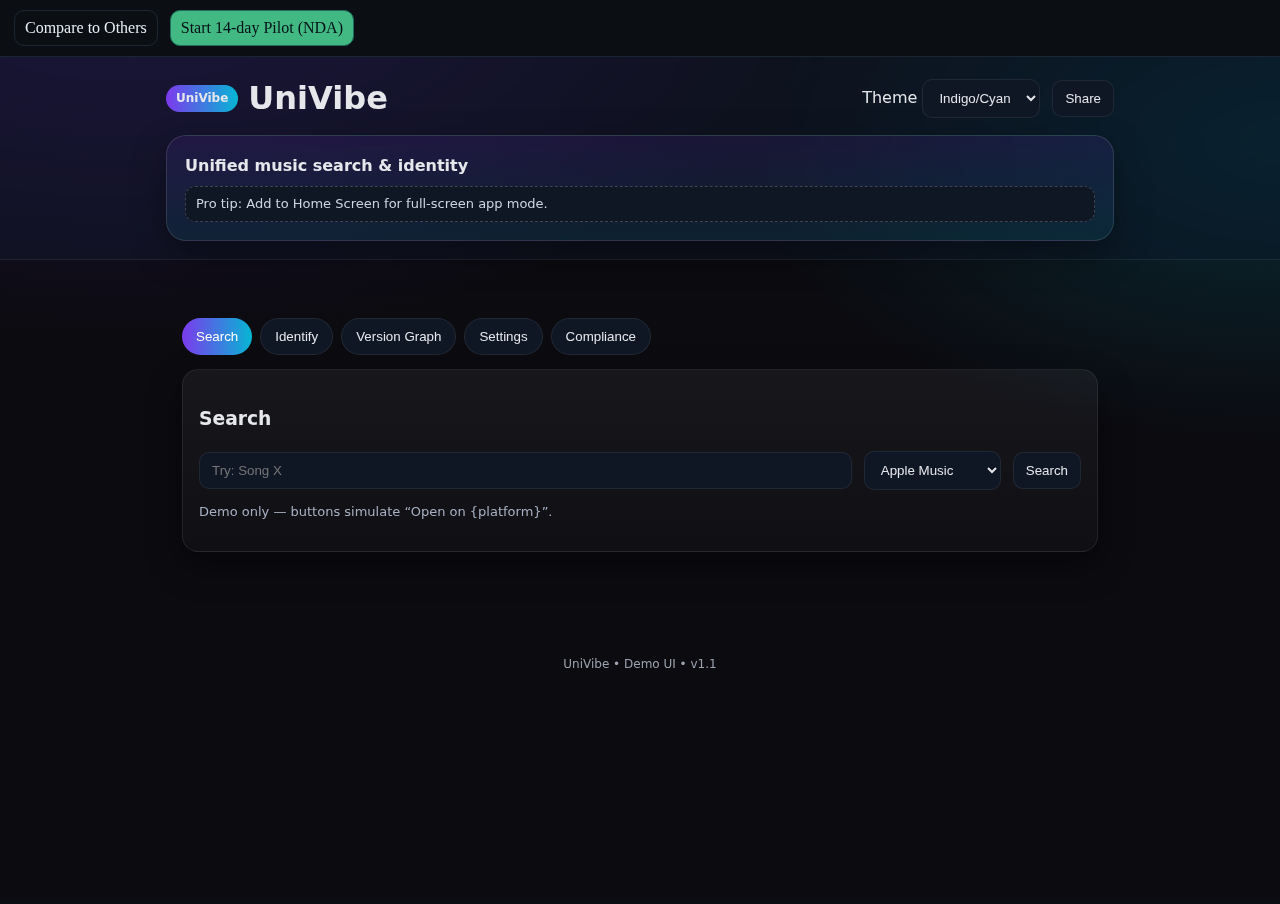
<file: index.html>
<!doctype html>
<html lang="en">
<meta charset="utf-8">
<meta name="viewport" content="width=device-width, initial-scale=1">
<title>SykMyx</title>
<style>
  :root { --bg:#0b0f13; --fg:#e7edf3; --muted:#9fb3c8; --border:#1a2633; --accent:#42b883; }
  * { box-sizing: border-box; }
  html, body { height: 100%; }
  body { margin:0; background:var(--bg); color:var(--fg); display:flex; flex-direction:column; }
  nav { border-bottom:1px solid var(--border); padding:10px 14px; display:flex; gap:12px; align-items:center; }
  nav a { color:var(--fg); text-decoration:none; padding:8px 10px; border:1px solid var(--border); border-radius:10px; }
  nav a.primary { background:var(--accent); color:#061016; border-color:#1e6e5e; }
  .wrap { flex:1; }
  iframe { width:100%; height:100%; border:0; background:#000; }
</style>
<nav>
  <a href="/comparison.html">Compare to Others</a>
  <a class="primary" href="/nda.html">Start 14-day Pilot (NDA)</a>
</nav>
<div class="wrap">
  <iframe src="/home.html" title="SykMyx"></iframe>
</div>
</html>
</file>
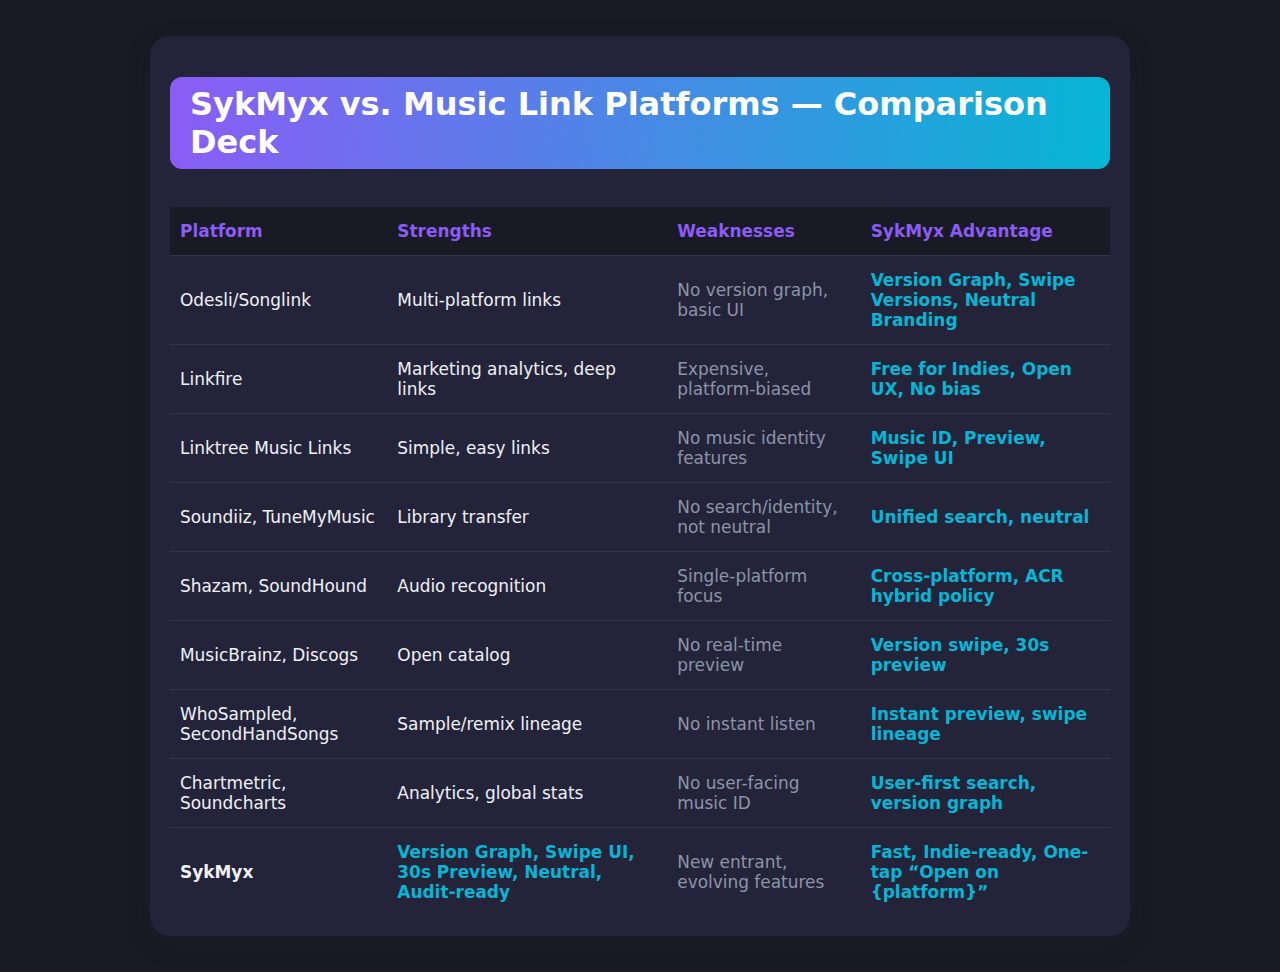
<file: comparison.html>
<!doctype html>
<html lang="en">
<head>
  <meta charset="utf-8" />
  <title>SykMyx Comparison Deck</title>
  <meta name="viewport" content="width=device-width, initial-scale=1" />
  <style>
    body {
      background: #191a23;
      color: #f0f1f7;
      font-family: 'Inter', 'Segoe UI', system-ui, Arial, sans-serif;
      margin: 0; padding: 0;
      min-height: 100vh;
    }
    .container {
      max-width: 940px;
      margin: 36px auto;
      padding: 20px;
      background: #23243a;
      border-radius: 20px;
      box-shadow: 0 8px 28px rgba(30,40,60,0.16);
    }
    h1 {
      font-size: 2rem; margin-bottom: 12px;
      background: linear-gradient(95deg, #8b5cf6, #06b6d4);
      color: #fff;
      padding: 8px 20px;
      border-radius: 12px;
      display: inline-block;
    }
    table {
      width: 100%;
      border-collapse: collapse;
      margin-top: 26px;
      background: #23243a;
    }
    th, td {
      padding: 14px 10px;
      border-bottom: 1px solid #32344d;
      text-align: left;
      font-size: 1.06rem;
    }
    th {
      background: #191a23;
      color: #8b5cf6;
    }
    tr:last-child td { border-bottom: none; }
    tr:hover td { background: #252746; }
    .strength { color: #06b6d4; font-weight: bold; }
    .weak { color: #8d94a7; }
    @media (max-width: 640px) {
      .container { padding: 10px; }
      h1 { font-size: 1.3rem; padding: 6px 12px; }
      th, td { font-size: .93rem; padding: 7px 6px; }
    }
  </style>
</head>
<body>
  <div class="container">
    <h1>SykMyx vs. Music Link Platforms — Comparison Deck</h1>
    <table>
      <tr>
        <th>Platform</th>
        <th>Strengths</th>
        <th>Weaknesses</th>
        <th>SykMyx Advantage</th>
      </tr>
      <tr>
        <td>Odesli/Songlink</td>
        <td>Multi-platform links</td>
        <td class="weak">No version graph, basic UI</td>
        <td class="strength">Version Graph, Swipe Versions, Neutral Branding</td>
      </tr>
      <tr>
        <td>Linkfire</td>
        <td>Marketing analytics, deep links</td>
        <td class="weak">Expensive, platform-biased</td>
        <td class="strength">Free for Indies, Open UX, No bias</td>
      </tr>
      <tr>
        <td>Linktree Music Links</td>
        <td>Simple, easy links</td>
        <td class="weak">No music identity features</td>
        <td class="strength">Music ID, Preview, Swipe UI</td>
      </tr>
      <tr>
        <td>Soundiiz, TuneMyMusic</td>
        <td>Library transfer</td>
        <td class="weak">No search/identity, not neutral</td>
        <td class="strength">Unified search, neutral</td>
      </tr>
      <tr>
        <td>Shazam, SoundHound</td>
        <td>Audio recognition</td>
        <td class="weak">Single-platform focus</td>
        <td class="strength">Cross-platform, ACR hybrid policy</td>
      </tr>
      <tr>
        <td>MusicBrainz, Discogs</td>
        <td>Open catalog</td>
        <td class="weak">No real-time preview</td>
        <td class="strength">Version swipe, 30s preview</td>
      </tr>
      <tr>
        <td>WhoSampled, SecondHandSongs</td>
        <td>Sample/remix lineage</td>
        <td class="weak">No instant listen</td>
        <td class="strength">Instant preview, swipe lineage</td>
      </tr>
      <tr>
        <td>Chartmetric, Soundcharts</td>
        <td>Analytics, global stats</td>
        <td class="weak">No user-facing music ID</td>
        <td class="strength">User-first search, version graph</td>
      </tr>
      <tr>
        <td><strong>SykMyx</strong></td>
        <td class="strength">Version Graph, Swipe UI, 30s Preview, Neutral, Audit-ready</td>
        <td class="weak">New entrant, evolving features</td>
        <td class="strength">Fast, Indie-ready, One-tap “Open on {platform}”</td>
      </tr>
    </table>
  </div>
</body>
</html>
</file>
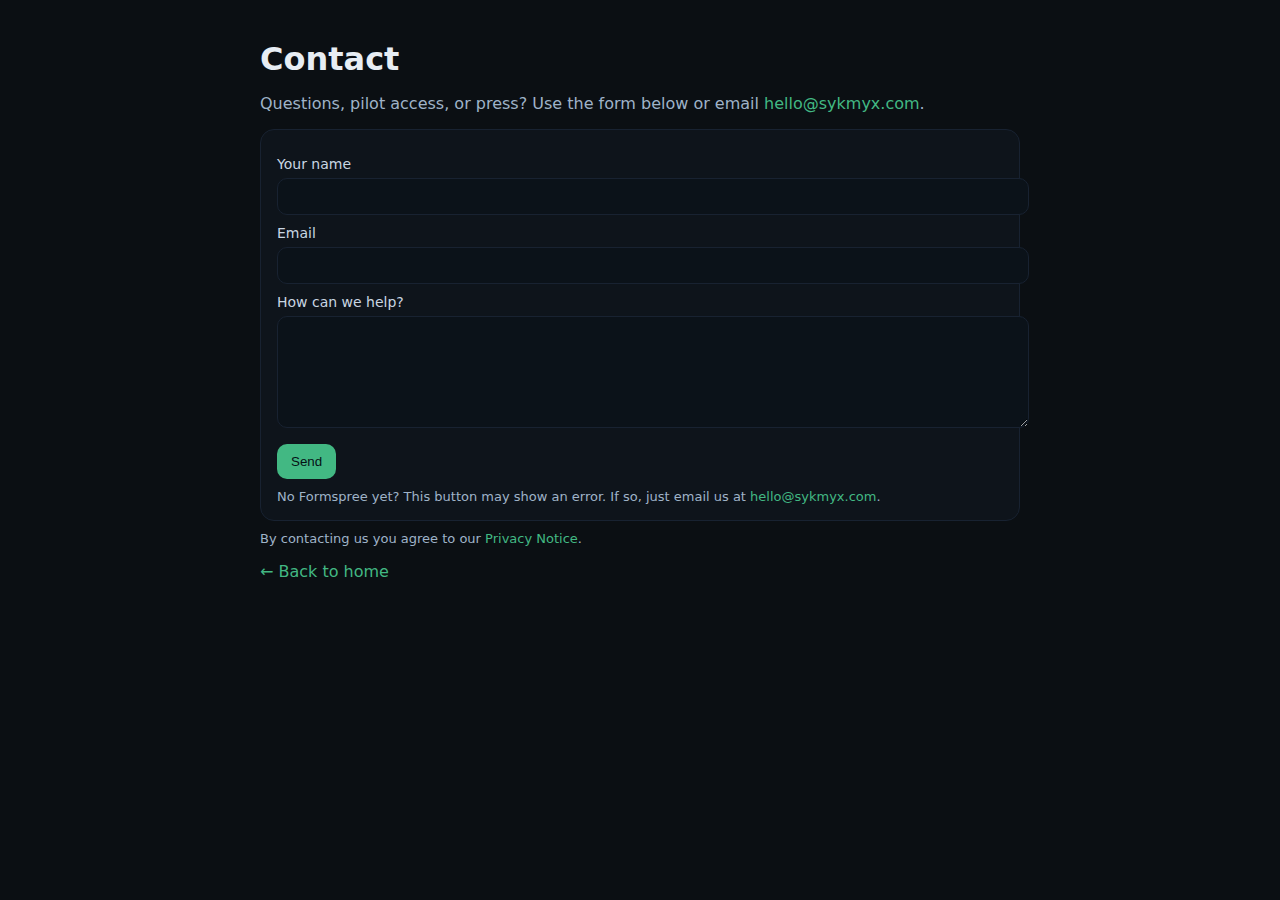
<file: contact.html>
<!doctype html>
<html lang="en">
<meta charset="utf-8"><meta name="viewport" content="width=device-width, initial-scale=1">
<title>Contact — SykMyx</title>
<style>
  :root{--bg:#0b0f13;--fg:#e7edf3;--muted:#9fb3c8;--accent:#42b883;--border:#182231}
  body{margin:0;background:var(--bg);color:var(--fg);font-family:system-ui,-apple-system,Segoe UI,Roboto,Arial,sans-serif}
  .wrap{max-width:760px;margin:40px auto;padding:0 16px}
  h1{margin:0 0 12px} p{color:var(--muted)}
  form{margin-top:16px;background:#0e141b;border:1px solid var(--border);border-radius:14px;padding:16px}
  label{display:block;font-size:14px;margin:10px 0 6px;color:#c9d6e2}
  input,textarea{width:100%;padding:10px 12px;border-radius:10px;border:1px solid var(--border);background:#0b1219;color:var(--fg)}
  button{margin-top:12px;background:var(--accent);border:0;color:#061016;padding:10px 14px;border-radius:10px;cursor:pointer}
  .note{font-size:13px;color:var(--muted);margin-top:10px}
  a{color:var(--accent);text-decoration:none}
</style>
<div class="wrap">
  <h1>Contact</h1>
  <p>Questions, pilot access, or press? Use the form below or email <a href="mailto:hello@sykmyx.com">hello@sykmyx.com</a>.</p>
  <form action="https://formspree.io/f/yourid" method="POST">
    <label>Your name</label>
    <input name="name" required>
    <label>Email</label>
    <input type="email" name="email" required>
    <label>How can we help?</label>
    <textarea name="message" rows="6" required></textarea>
    <input type="hidden" name="_subject" value="SykMyx Contact">
    <input type="hidden" name="_redirect" value="/thanks.html">
    <button type="submit">Send</button>
    <div class="note">No Formspree yet? This button may show an error. If so, just email us at <a href="mailto:hello@sykmyx.com">hello@sykmyx.com</a>.</div>
  </form>
  <p class="note">By contacting us you agree to our <a href="/privacy.html">Privacy Notice</a>.</p>
  <p><a href="/">← Back to home</a></p>
</div>
</html>
</file>
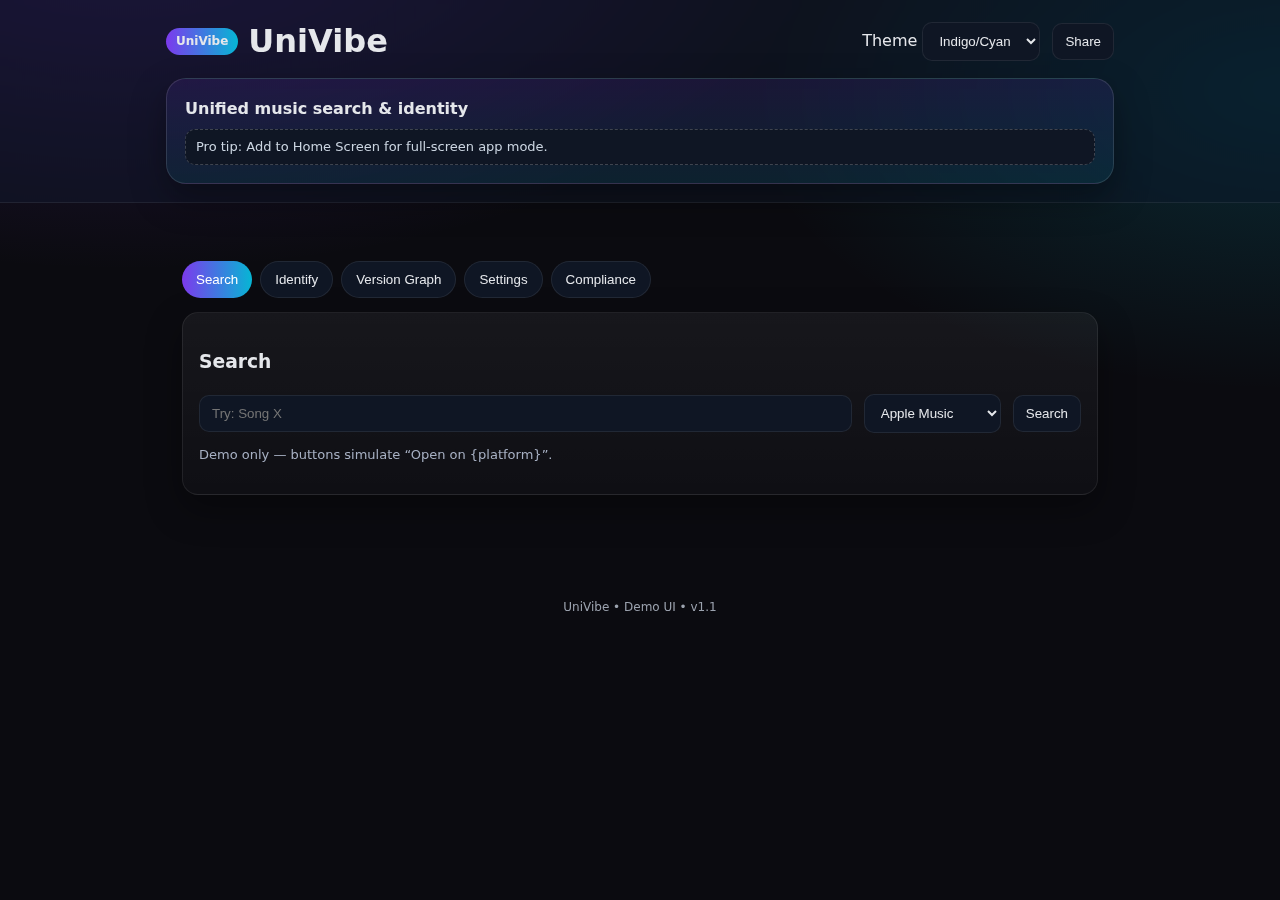
<file: home.html>
<!doctype html>
<html lang="en">
<head>
  <meta charset="utf-8" />
  <meta name="viewport" content="width=device-width, initial-scale=1" />
  <title>UniVibe</title>

  <!-- PWA polish -->
  <meta name="apple-mobile-web-app-capable" content="yes">
  <meta name="apple-mobile-web-app-title" content="UniVibe">
  <meta name="apple-mobile-web-app-status-bar-style" content="black-translucent">
  <link rel="apple-touch-icon" href="/apple-touch-icon.png">
  <meta name="theme-color" content="#0b0b10">
  <link rel="manifest" href="/manifest.webmanifest">

  <style>
    :root{--bg:#0b0b10;--card:#111827;--text:#e5e7eb;--muted:#9ca3af;--brand:#7c3aed;--brand2:#06b6d4;--r:16px;--shadow:0 14px 35px rgba(0,0,0,.35)}
    *{box-sizing:border-box} html,body{height:100%}
    body{margin:0;background:radial-gradient(1200px 600px at 10% -10%, rgba(124,58,237,.25), transparent 60%),
      radial-gradient(900px 500px at 100% 10%, rgba(6,182,212,.18), transparent 60%), var(--bg);
      color:var(--text);font:16px/1.45 -apple-system,BlinkMacSystemFont,Inter,"Segoe UI",system-ui,Roboto,Helvetica,Arial}
    header{position:sticky;top:0;z-index:10;backdrop-filter:saturate(140%) blur(6px);background:rgba(17,24,39,.55);border-bottom:1px solid rgba(255,255,255,.07)}
    .container{max-width:980px;margin:0 auto;padding:18px 16px} .row{display:flex;gap:12px;align-items:center;flex-wrap:wrap}
    h1{margin:0;font-weight:800} .badge{padding:5px 10px;border-radius:999px;background:linear-gradient(90deg,var(--brand),var(--brand2));font-weight:600;font-size:12px}
    select,button,input{border-radius:10px;border:1px solid rgba(255,255,255,.08);background:#0f1624;color:var(--text);padding:10px 12px}
    main{max-width:980px;margin:22px auto 36px;padding:0 16px}
    .hero{background:linear-gradient(180deg,rgba(124,58,237,.12),rgba(6,182,212,.10));border:1px solid rgba(255,255,255,.12);border-radius:20px;padding:18px;box-shadow:var(--shadow);margin-top:14px}
    .hero p{margin:8px 0 0;color:#cbd5e1}
    nav.tabs{display:flex;gap:8px;margin:18px 0 14px;flex-wrap:wrap}
    nav.tabs button{background:#0f1624;border:1px solid rgba(255,255,255,.08);padding:10px 14px;border-radius:999px;cursor:pointer}
    nav.tabs button.active{background:linear-gradient(90deg,var(--brand),var(--brand2));color:#fff;border:none}
    .card{background:linear-gradient(180deg,rgba(255,255,255,.05),rgba(255,255,255,.02));border:1px solid rgba(255,255,255,.08);
      border-radius:var(--r);box-shadow:var(--shadow);padding:16px;margin-bottom:14px}
    .grid{display:grid;grid-template-columns:repeat(auto-fit,minmax(260px,1fr));gap:12px}
    .notice{font-size:13px;color:#a7b0c3} .lock{border-left:3px solid var(--brand2);padding-left:10px;color:#bcd}
    .toast{position:fixed;bottom:18px;left:50%;transform:translateX(-50%);background:#0f1624;border:1px solid rgba(255,255,255,.14);
      padding:10px 14px;border-radius:12px;box-shadow:var(--shadow);display:none}
    .pulse{width:120px;height:120px;border-radius:999px;background:radial-gradient(circle,var(--brand) 0%,var(--brand2) 60%,transparent 61%);
      margin:auto;box-shadow:0 0 0 0 rgba(124,58,237,.45);animation:pulse 1.8s infinite}
    @keyframes pulse{0%{box-shadow:0 0 0 0 rgba(124,58,237,.45)}70%{box-shadow:0 0 0 22px rgba(124,58,237,0)}100%{box-shadow:0 0 0 0 rgba(124,58,237,0)}}
    table{width:100%;border-collapse:collapse;font-size:14px;border:1px solid rgba(255,255,255,.08);border-radius:16px;overflow:hidden}
    th,td{padding:10px;border-bottom:1px solid rgba(255,255,255,.06)} th{text-align:left;color:#cbd5e1;background:rgba(255,255,255,.03)}
    footer{color:#9ca3af;font-size:12px;padding:36px 16px;text-align:center}
    .tip{font-size:13px;background:#0f1624;border:1px dashed rgba(255,255,255,.2);padding:8px 10px;border-radius:10px}
  </style>
</head>
<body>
<header>
  <div class="container">
    <div class="row" style="gap:10px; justify-content:space-between">
      <div class="row" style="gap:10px"><span class="badge">UniVibe</span><h1>UniVibe</h1></div>
      <div class="row">
        <label>Theme
          <select id="themeSelect" onchange="applyTheme(this.value,true)">
            <option value="default">Indigo/Cyan</option>
            <option value="apple">Apple-like</option>
            <option value="neon">Neon</option>
            <option value="forest">Forest</option>
          </select>
        </label>
        <button id="shareBtn" title="Copy a link to this search">Share</button>
      </div>
    </div>
    <div class="hero">
      <strong>Unified music search & identity</strong>
      <p class="tip">Pro tip: Add to Home Screen for full‑screen app mode.</p>
    </div>
  </div>
</header>

<main>
  <div class="container">
    <nav class="tabs">
      <button class="active" data-tab="search">Search</button>
      <button data-tab="identify">Identify</button>
      <button data-tab="versions">Version Graph</button>
      <button data-tab="settings">Settings</button>
      <button data-tab="compliance">Compliance</button>
    </nav>

    <section id="search" class="tab">
      <div class="card">
        <h3>Search</h3>
        <div class="row">
          <input id="q" placeholder="Try: Song X" style="flex:1" />
          <select id="platform">
            <option>Apple Music</option><option>Spotify</option><option>YouTube Music</option><option>Amazon Music</option><option>Tidal</option>
          
  <option>SoundCloud</option>
</select>
          <button onclick="doSearch()">Search</button>
        </div>
        <p class="notice">Demo only — buttons simulate “Open on {platform}”.</p>
      </div>
      <div id="results" class="grid"></div>
    </section>

    <section id="identify" class="tab" style="display:none">
      <div class="card">
        <h3>Identify</h3>
        <div class="notice">ACR exposure is <b>ON only</b> for <b>Apple/Shazam</b> and <b>Standalone</b>. Others: disabled.</div>
        <div style="text-align:center;padding:18px 0">
          <div id="pulse" class="pulse" style="display:none"></div>
          <div id="match" style="margin-top:12px"></div>
          <div class="row" style="justify-content:center;gap:8px;margin-top:10px">
            <select id="identifyMode"><option>AppleShazam</option><option>Standalone</option><option disabled>Other (locked)</option></select>
            <button onclick="runIdentify()">Identify (demo)</button>
          </div>
        </div>
        <div class="lock">Clarity Lock: We route; platforms host playback.</div>
      </div>
    </section>

    <section id="versions" class="tab" style="display:none">
      <div class="card">
        <h3>Version Graph</h3>
  <div id="uv-version-graph" class="notice">This area will populate from search results.</div>
</div>
    </section>

    <section id="settings" class="tab" style="display:none">
      <div class="card">
        <h3>Settings → Config (LOCKED)</h3>
        <ul class="notice">
          <li>Identify exposure: <b>Apple/Shazam & Standalone only</b></li>
          <li>Legacy Resolver reroutes: Spinlet, Rdio, Beats Music</li>
          <li>Analytics: view events only (no PII)</li>
        </ul>
      </div>
    </section>

    <section id="compliance" class="tab" style="display:none">
      <div class="card">
        <h3>Compliance & Notes</h3>
        <ul class="notice">
          <li>We never bypass platform playback or download media.</li>
          <li>“Open on {platform}” is a simulated handoff.</li>
        </ul>
      </div>
    </section>
  </div>
</main>

<footer>UniVibe • Demo UI • v1.1</footer>

<div id="toast" class="toast">Link copied</div>

<script>
  // tabs
  document.querySelectorAll('nav.tabs button').forEach(b=>b.onclick=()=>{
    document.querySelectorAll('nav.tabs button').forEach(x=>x.classList.remove('active'));
    b.classList.add('active');
    const id=b.dataset.tab;
    document.querySelectorAll('.tab').forEach(s=>s.style.display=(s.id===id?'block':'none'));
  });

  // themes + persistence
  const THEMES={
    default:{bg:'#0b0b10',card:'#111827',text:'#e5e7eb',muted:'#9ca3af',brand:'#7c3aed',brand2:'#06b6d4'},
    apple:{bg:'#ffffff',card:'#f5f5f7',text:'#111827',muted:'#6b7280',brand:'#0a84ff',brand2:'#34c759'},
    neon:{bg:'#0a0612',card:'#140a23',text:'#f5f3ff',muted:'#c4b5fd',brand:'#ff2d55',brand2:'#0ea5e9'},
    forest:{bg:'#0b1210',card:'#0e1714',text:'#e6fffa',muted:'#94a3b8',brand:'#22c55e',brand2:'#14b8a6'}
  };
  function applyTheme(n, persist=false){
    const t=THEMES[n]||THEMES.default, r=document.documentElement.style;
    r.setProperty('--bg',t.bg);r.setProperty('--card',t.card);r.setProperty('--text',t.text);
    r.setProperty('--muted',t.muted);r.setProperty('--brand',t.brand);r.setProperty('--brand2',t.brand2);
    if(persist){ try{ localStorage.setItem('uv_theme', n); }catch(e){} }
  }
  (function initTheme(){
    const saved = (localStorage && localStorage.getItem('uv_theme')) || 'default';
    document.getElementById('themeSelect').value = saved;
    applyTheme(saved,false);
  })();

  // SHARE — copies a deep link with query in hash
  const toast = document.getElementById('toast');
  document.getElementById('shareBtn').onclick = async () => {
    const q = (document.getElementById('q').value||'').trim();
    const url = location.origin + location.pathname + (q?('#q='+encodeURIComponent(q)):'');    
    try{
      await navigator.clipboard.writeText(url);
      toast.textContent='Link copied'; toast.style.display='block'; setTimeout(()=>toast.style.display='none',1100);
    }catch{
      // fallback
      prompt('Copy link:', url);
    }
  };
  // On load, if hash has #q=, prefill and auto-search
  (function readHash(){
    const m = location.hash.match(/^#q=(.*)$/);
    if(m){ const q = decodeURIComponent(m[1]); const el=document.getElementById('q'); el.value=q; doSearch(); }
  })();

  // SEARCH via Apple JSONP (no CORS issues), plus deep links
  function doSearch(){
    const q=(document.getElementById('q').value||'Song X').trim();
    const wrap=document.getElementById('results');
    wrap.innerHTML='<div class="notice">Searching Apple…</div>';

    const cb='uv_cb_'+Date.now();
    const url='https://itunes.apple.com/search?media=music&entity=song&limit=12&term='+encodeURIComponent(q)+'&callback='+cb;

    window[cb]=function(data){
      wrap.innerHTML='';
      (data.results||[]).forEach(item=>{
        const title = `${item.trackName} — ${item.artistName}`;
        const art   = (item.artworkUrl100||'').replace('100x100','200x200');
        const prev  = item.previewUrl||'';

        const openApple  = item.trackViewUrl || '';
        const openArtist = item.artistViewUrl || '';
        const openSpotify= 'https://open.spotify.com/search/'+encodeURIComponent(title);
        const openYTM    = 'https://music.youtube.com/search?q='+encodeURIComponent(title);

        const card=document.createElement('div');
        card.className='card';
        card.innerHTML = `
          <div class="row" style="gap:12px; align-items:flex-start">
            ${art ? `<img src="${art}" width="64" height="64" style="border-radius:12px">` : ''}
            <div style="flex:1">
              <h3>${title}</h3>
              <div class="notice">${item.collectionName||''}</div>
              <div class="row" style="gap:8px; margin-top:8px; flex-wrap:wrap">
                ${openApple ? `<button onclick="window.open('${openApple}','_blank')">Apple Track</button>`:''}
                ${openArtist ? `<button onclick="window.open('${openArtist}','_blank')">Apple Artist</button>`:''}
                <button onclick="window.open('${openSpotify}','_blank')">Open on Spotify</button>
                <button onclick="window.open('${openYTM}','_blank')">YouTube Music</button>
                ${prev ? `<a href="${prev}" target="_blank" rel="noopener" style="display:inline-block;padding:10px 12px;border-radius:10px;border:1px solid rgba(255,255,255,.08);background:#0f1624;color:inherit;text-decoration:none">Preview 30s</a>`:''}
              </div>
            </div>
          </div>`;
        wrap.appendChild(card);
      });
      if(!wrap.children.length){ wrap.innerHTML='<div class="notice">No results — try another term.</div>'; }
      cleanup();
    };

    const s=document.createElement('script');
    s.id=cb; s.src=url;
    s.onerror=function(){ wrap.innerHTML='<div class="notice">Search failed. Try again.</div>'; cleanup(); };
    document.body.appendChild(s);

    function cleanup(){ try{ delete window[cb]; }catch{} const el=document.getElementById(cb); if(el) el.remove(); }
  }

  // identify demo
  function runIdentify(){
    const m=document.getElementById('identifyMode').value;
    if(m!=='AppleShazam' && m!=='Standalone'){ alert('Identify is locked OFF for this surface.'); return; }
    const pulse=document.getElementById('pulse'), match=document.getElementById('match');
    match.textContent=''; pulse.style.display='block';
    setTimeout(()=>{ pulse.style.display='none'; match.innerHTML="<div class='badge'>Match</div><div style='margin-top:6px'>Song X — Artist Y</div><div class='notice'>Confidence 93%</div>"; },1600);
  }

  // Register service worker (optional)
  if('serviceWorker' in navigator){
    navigator.serviceWorker.register('/service-worker.js').catch(()=>{});
  }
</script>

<script>
// === RECOVER PATCH — keep Preview visible, keep it on top, strict platform filtering, and live Version Graph ===
(function(){
  const results = document.getElementById('results');
  const select  = document.getElementById('platform');
  function isPreviewNode(el){
    if (!el) return false;
    const tag = (el.tagName||'').toLowerCase();
    if (tag === 'audio') return true;
    const txt = (el.textContent||'').toLowerCase();
    if (txt.includes('preview')) return true;
    const cls = (el.className||'').toString().toLowerCase();
    if (cls.includes('preview') || cls.includes('uv-preview')) return true;
    return false;
  }
  function firstActionRow(card){
    const right = Array.from(card.querySelectorAll('div')).find(d => (d.getAttribute('style')||'').includes('flex:1'));
    if (!right) return null;
    return Array.from(right.querySelectorAll('.row')).find(r => r.querySelector('a,button'));
  }
  function ensurePreviewButton(card){
    const row = firstActionRow(card); if (!row) return;
    // find audio/src
    let audio = row.querySelector('audio');
    let src = audio ? audio.getAttribute('src') : '';
    if (!src){
      const a = Array.from(row.querySelectorAll('a,button')).find(el => (el.textContent||'').toLowerCase().includes('preview'));
      if (a && a.href) src = a.href;
      if (a && !audio && src){ try{ a.remove(); }catch(e){} }
    }
    if (!src) return;
    if (!audio){
      audio = document.createElement('audio');
      audio.src = src; audio.preload='none'; audio.style.display='none'; audio.className='uv-preview-audio';
      row.appendChild(audio);
    } else {
      audio.classList.add('uv-preview-audio'); audio.controls=false; audio.style.display='none';
    }
    let btn = row.querySelector('.uv-preview-btn');
    if (!btn){
      btn = document.createElement('button');
      btn.className='uv-preview-btn'; btn.textContent='▶ Preview 30s';
      btn.style.padding='10px 12px'; btn.style.borderRadius='10px';
      btn.style.border='1px solid rgba(255,255,255,.16)'; btn.style.background='#0f1624'; btn.style.color='inherit';
      row.insertBefore(btn, row.firstChild);
      btn.addEventListener('click', function(){
        document.querySelectorAll('#results .uv-preview-audio').forEach(a=>{ if(a!==audio && !a.paused){ a.pause(); a.currentTime=0; }});
        document.querySelectorAll('#results .uv-preview-btn').forEach(b=>{ if(b!==btn) b.textContent='▶ Preview 30s'; });
        if (audio.paused){ audio.play().then(()=>btn.textContent='⏸ Stop').catch(()=>{}); }
        else { audio.pause(); audio.currentTime=0; btn.textContent='▶ Preview 30s'; }
      });
      audio.addEventListener('ended', ()=>{ btn.textContent='▶ Preview 30s'; });
    }
    // ensure preview button is the first element in the action row
    if (row.firstElementChild !== btn){ row.insertBefore(btn, row.firstChild); }
  }
  function upgradeCards(){
    if (!results) return;
    results.querySelectorAll('.card').forEach(card=> ensurePreviewButton(card));
  }

  // Strict filter but NEVER hides preview
  function classify(node){
    if (node.dataset && node.dataset.uvPlatform) return node.dataset.uvPlatform;
    let plat = 'Unknown';
    try{
      if (node.tagName === 'A' && node.href){
        const h = new URL(node.href).hostname;
        if (h.includes('music.apple.com') || h.includes('itunes.apple.com')) plat='Apple Music';
        else if (h.includes('open.spotify.com')) plat='Spotify';
        else if (h.includes('music.youtube.com') || h.includes('youtube.com')) plat='YouTube Music';
        else if (h.includes('music.amazon.')) plat='Amazon Music';
        else if (h.includes('listen.tidal.com')) plat='Tidal';
      } else {
        const t=(node.textContent||'').toLowerCase();
        if (t.includes('apple')) plat='Apple Music';
        else if (t.includes('spotify')) plat='Spotify';
        else if (t.includes('youtube')) plat='YouTube Music';
        else if (t.includes('amazon')) plat='Amazon Music';
        else if (t.includes('tidal')) plat='Tidal';
      }
    }catch(e){}
    if (node.dataset) node.dataset.uvPlatform = plat;
    return plat;
  }
  function applyFilter(){
    if (!results || !select) return;
    const chosen = (select.value||'Apple Music').trim();
    results.querySelectorAll('.card .row a, .card .row button').forEach(node=>{
      if (isPreviewNode(node)) { node.style.display=''; return; } // keep preview visible
      const plat = classify(node);
      if (plat === 'Unknown') { node.style.display='none'; return; }
      node.style.display = (plat === chosen) ? '' : 'none';
    });
  }

  // Build a simple Version Graph from visible results (DOM only)
  function vgBuild(){
    const sec = document.getElementById('versions'); if (!sec) return;
    const holder = sec.querySelector('#uv-version-graph'); if (!holder) return;
    const cards = document.querySelectorAll('#results .card'); if (!cards.length){ holder.innerHTML='<div class="notice">Search to populate the Version Graph.</div>'; return; }
    function parseTA(text){ const t=(text||'').trim(); let p=t.split('—'); if(p.length<2) p=t.split(' - '); return {title:(p[0]||'').trim(), artist:(p[1]||'').trim()}; }
    function coreTitle(s){ let t=(s||'').toLowerCase(); t=t.replace(/\([^)]*\)/g,'').replace(/\[[^\]]*\]/g,'').replace(/[-–—]+/g,' ').replace(/\s+/g,' ').trim(); return t; }
    function roleFrom(s){ const t=(s||'').toLowerCase(); if(/radio\s*edit/.test(t))return'Radio Edit'; if(/(remix|mix\b)/.test(t))return'Remix'; if(/\blive\b/.test(t))return'Live'; if(/(acoustic|cover)/.test(t))return'Cover'; return'Canonical'; }
    const first = cards[0].querySelector('h3'); if (!first){ holder.innerHTML='<div class="notice">Search to populate the Version Graph.</div>'; return; }
    const base=parseTA(first.textContent||''); const baseArtist=(base.artist||'').toLowerCase(); const baseCore=coreTitle(base.title);
    const rows=[]; cards.forEach(c=>{ const h3=c.querySelector('h3'); if(!h3)return; const ta=parseTA(h3.textContent||''); const album=(c.querySelector('.notice')||{}).textContent||''; rows.push({role:roleFrom(ta.title), title:ta.title, artist:ta.artist, notes:album}); });
    const relevant=rows.filter(r=> (r.artist||'').toLowerCase()===baseArtist || (coreTitle(r.title).includes(baseCore)||baseCore.includes(coreTitle(r.title))) );
    const seen=new Set(); const dedup=relevant.filter(r=>{ const k=(r.title||'').toLowerCase(); if(seen.has(k)) return false; seen.add(k); return true; });
    const order={Canonical:0,'Radio Edit':1,Remix:2,Live:3,Cover:4}; dedup.sort((a,b)=>(order[a.role]??9)-(order[b.role]??9));
    const table=document.createElement('table'); table.innerHTML='<thead><tr><th style="text-align:left;padding:10px;">Role</th><th style="text-align:left;padding:10px;">Title</th><th style="text-align:left;padding:10px;">Artist</th><th style="text-align:left;padding:10px;">Notes</th></tr></thead>';
    const tb=document.createElement('tbody'); (dedup.length?dedup:rows).forEach(r=>{ const tr=document.createElement('tr'); tr.innerHTML='<td style="padding:10px;">'+r.role+'</td><td style="padding:10px;">'+r.title+'</td><td style="padding:10px;">'+(r.artist||'')+'</td><td style="padding:10px;">'+(r.notes||'')+'</td>'; tb.appendChild(tr); });
    table.appendChild(tb); holder.innerHTML=''; holder.appendChild(table);
  }

  // Observe and keep things stable
  function runAll(){ upgradeCards(); applyFilter(); vgBuild(); }
  if (results){
    const mo = new MutationObserver(runAll);
    mo.observe(results, { childList:true, subtree:true });
  }
  if (select){ select.addEventListener('change', runAll); }
  // Initial pass
  runAll();
})();
</script>


<script>
// Re-add SoundCloud buttons safely without touching your render
(function(){
  const results = document.getElementById('results');
  if (!results) return;
  function ensureSC(){
    results.querySelectorAll('.card').forEach(card => {
      const row = card.querySelector('.row'); if (!row) return;
      if (row.querySelector('[data-uv-sc]')) return;
      const h3 = card.querySelector('h3'); const title = h3 ? (h3.textContent||'').trim() : '';
      if (!title) return;
      const btn = document.createElement('button');
      btn.textContent = 'SoundCloud';
      btn.setAttribute('data-uv-sc','1');
      btn.addEventListener('click', ()=> window.open('https://soundcloud.com/search?q='+encodeURIComponent(title), '_blank'));
      // Style match to first existing button if present
      const ref = row.querySelector('button');
      if (ref){
        const cs = getComputedStyle(ref);
        btn.style.padding = cs.padding; btn.style.borderRadius = cs.borderRadius;
        btn.style.border = cs.border; btn.style.background = cs.backgroundColor; btn.style.color = cs.color;
        btn.style.marginLeft = '6px';
      }
      row.appendChild(btn);
    });
  }
  const mo = new MutationObserver(()=> setTimeout(ensureSC,0));
  mo.observe(results, { childList:true, subtree:true });
  ensureSC();
})();
</script>


<script>
// Enter-to-search (idempotent, no other changes)
(function(){
  function trigger(){ try{ if (typeof window.doSearch === 'function') window.doSearch(); }catch(e){} }
  function bind(){
    var q = document.getElementById('q');
    if (!q || q.dataset._enterBound) return;
    q.dataset._enterBound = '1';
    q.addEventListener('keydown', function(e){
      if (e.key === 'Enter'){ e.preventDefault(); trigger(); }
    });
  }
  if (document.readyState === 'loading'){ document.addEventListener('DOMContentLoaded', bind); } else { bind(); }
  new MutationObserver(bind).observe(document.body, { childList:true, subtree:true });
})();
</script>

</body>
</html>
</file>
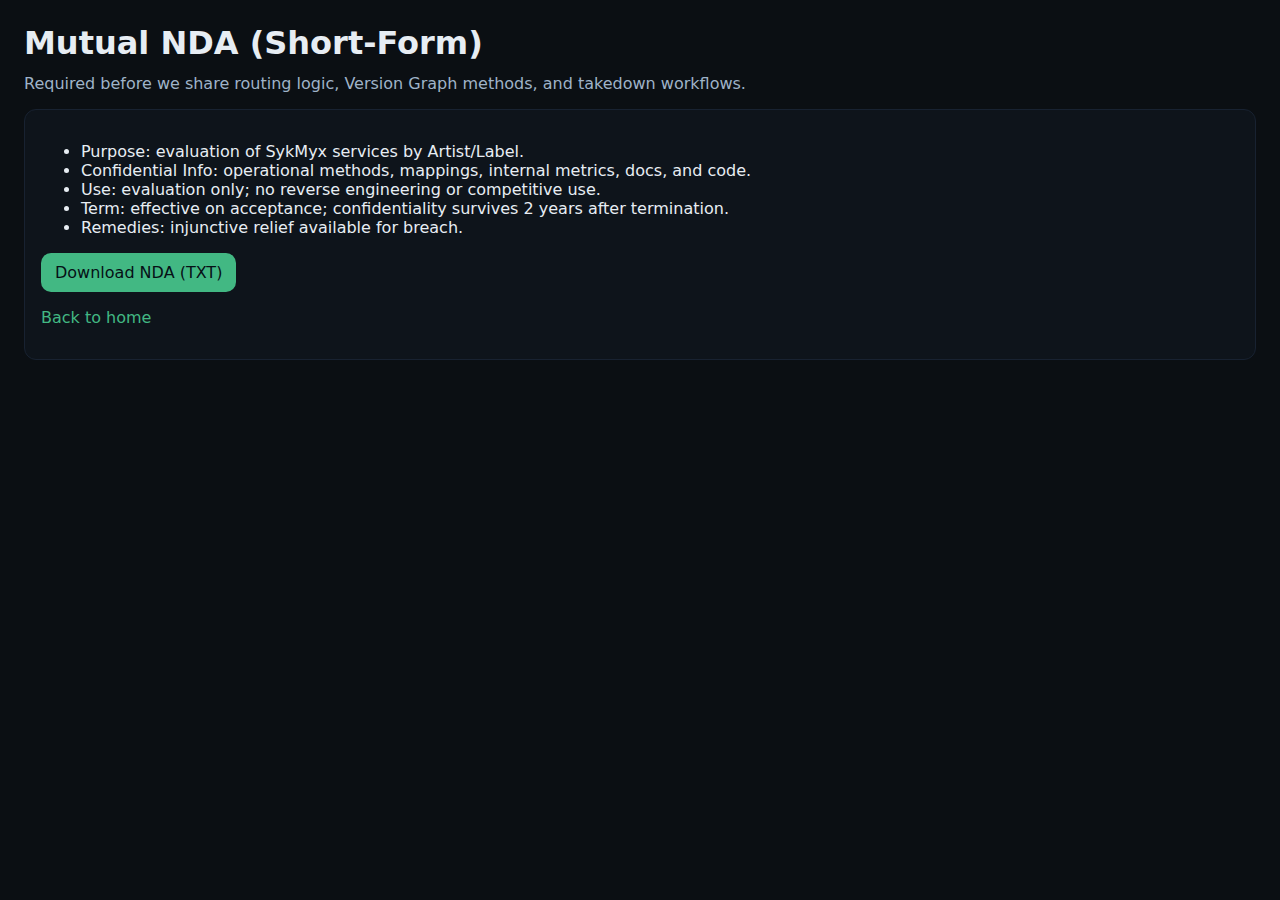
<file: nda.html>
<!doctype html>
<html lang="en">
<meta charset="utf-8"><meta name="viewport" content="width=device-width, initial-scale=1">
<title>SykMyx — NDA</title>
<style>
body{font-family:system-ui,-apple-system,Segoe UI,Roboto,Arial,sans-serif;margin:0;padding:24px;background:#0b0f13;color:#e7edf3}
h1{margin:0 0 12px} .k{color:#9fb3c8} a{color:#42b883;text-decoration:none}
.card{background:#0e141b;border:1px solid #182231;border-radius:12px;padding:16px;margin-top:16px}
.btn{display:inline-block;padding:10px 14px;border-radius:10px;background:#42b883;color:#061016}
</style>
<h1>Mutual NDA (Short‑Form)</h1>
<div class="k">Required before we share routing logic, Version Graph methods, and takedown workflows.</div>
<div class="card">
  <ul>
    <li>Purpose: evaluation of SykMyx services by Artist/Label.</li>
    <li>Confidential Info: operational methods, mappings, internal metrics, docs, and code.</li>
    <li>Use: evaluation only; no reverse engineering or competitive use.</li>
    <li>Term: effective on acceptance; confidentiality survives 2 years after termination.</li>
    <li>Remedies: injunctive relief available for breach.</li>
  </ul>
  <p><a class="btn" href="SykMyx_Mutual_NDA_ShortForm.txt" download>Download NDA (TXT)</a></p>
  <p><a href="/">Back to home</a></p>
</div>
</html>
</file>
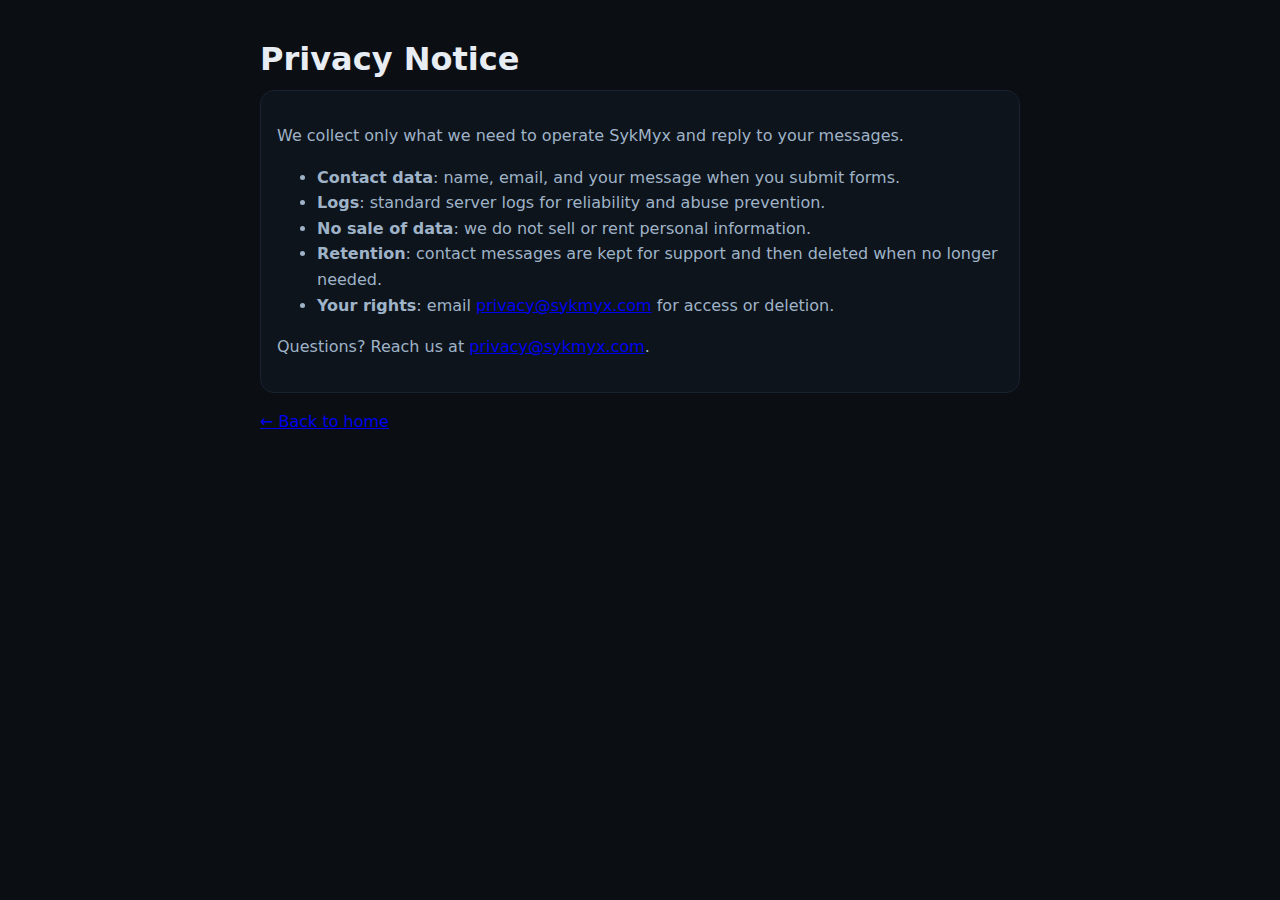
<file: privacy.html>
<!doctype html>
<html lang="en">
<meta charset="utf-8"><meta name="viewport" content="width=device-width, initial-scale=1">
<title>Privacy — SykMyx</title>
<style>
  :root{--bg:#0b0f13;--fg:#e7edf3;--muted:#9fb3c8;--border:#182231}
  body{margin:0;background:var(--bg);color:var(--fg);font-family:system-ui,-apple-system,Segoe UI,Roboto,Arial,sans-serif}
  .wrap{max-width:760px;margin:40px auto;padding:0 16px}
  h1{margin:0 0 12px} p,li{color:var(--muted);line-height:1.6}
  .card{background:#0e141b;border:1px solid var(--border);border-radius:14px;padding:16px}
</style>
<div class="wrap">
  <h1>Privacy Notice</h1>
  <div class="card">
    <p>We collect only what we need to operate SykMyx and reply to your messages.</p>
    <ul>
      <li><strong>Contact data</strong>: name, email, and your message when you submit forms.</li>
      <li><strong>Logs</strong>: standard server logs for reliability and abuse prevention.</li>
      <li><strong>No sale of data</strong>: we do not sell or rent personal information.</li>
      <li><strong>Retention</strong>: contact messages are kept for support and then deleted when no longer needed.</li>
      <li><strong>Your rights</strong>: email <a href="mailto:privacy@sykmyx.com">privacy@sykmyx.com</a> for access or deletion.</li>
    </ul>
    <p>Questions? Reach us at <a href="mailto:privacy@sykmyx.com">privacy@sykmyx.com</a>.</p>
  </div>
  <p><a href="/">← Back to home</a></p>
</div>
</html>
</file>
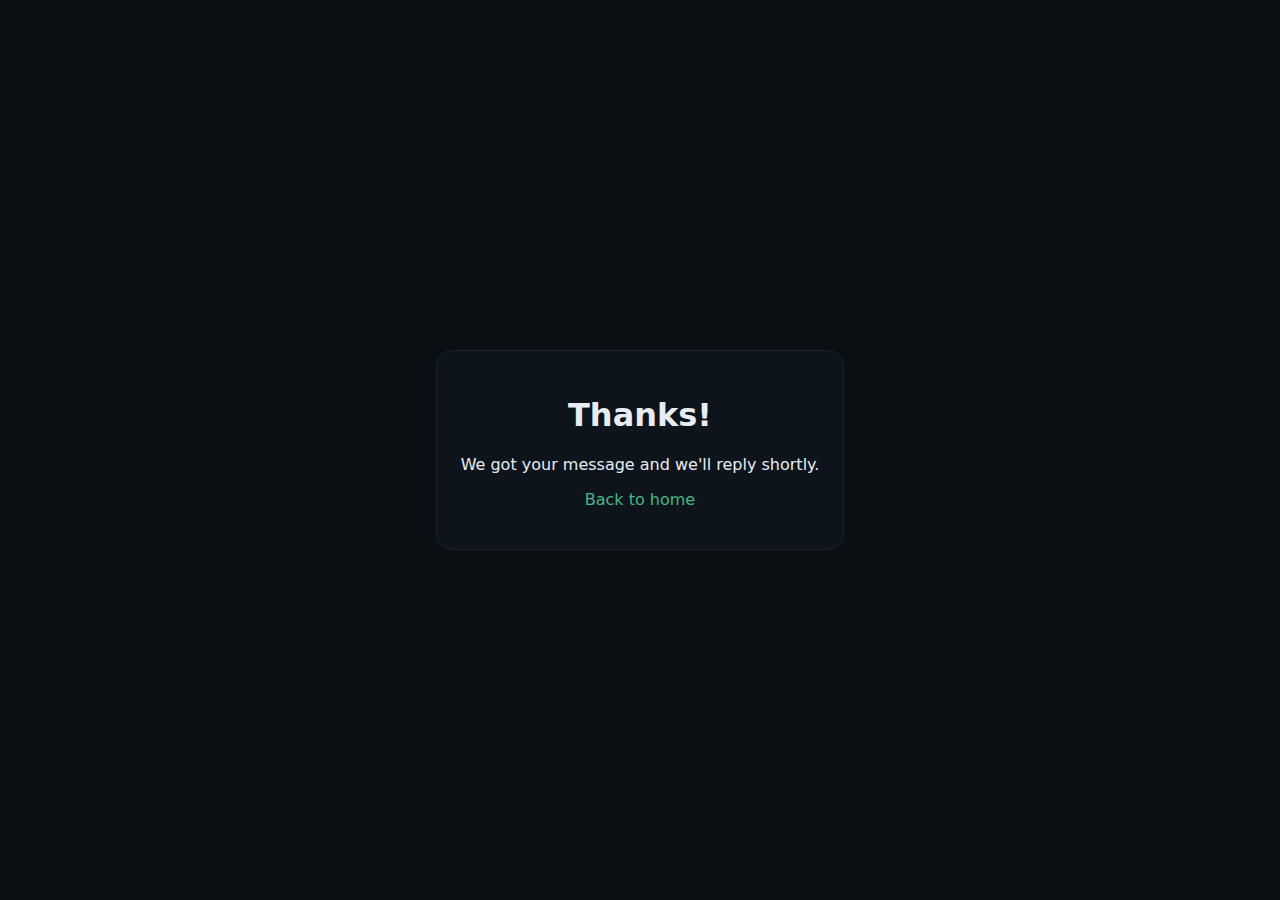
<file: thanks.html>
<!doctype html>
<html lang="en">
<meta charset="utf-8"><meta name="viewport" content="width=device-width, initial-scale=1">
<title>Thanks — SykMyx</title>
<style>
  body{margin:0;min-height:100vh;background:#0b0f13;color:#e7edf3;display:grid;place-items:center;font-family:system-ui,-apple-system,Segoe UI,Roboto,Arial,sans-serif}
  .card{max-width:520px;padding:24px;border:1px solid #182231;border-radius:16px;background:#0e141b;text-align:center}
  a{color:#42b883;text-decoration:none}
</style>
<div class="card">
  <h1>Thanks!</h1>
  <p>We got your message and we'll reply shortly.</p>
  <p><a href="/">Back to home</a></p>
</div>
</html>
</file>
